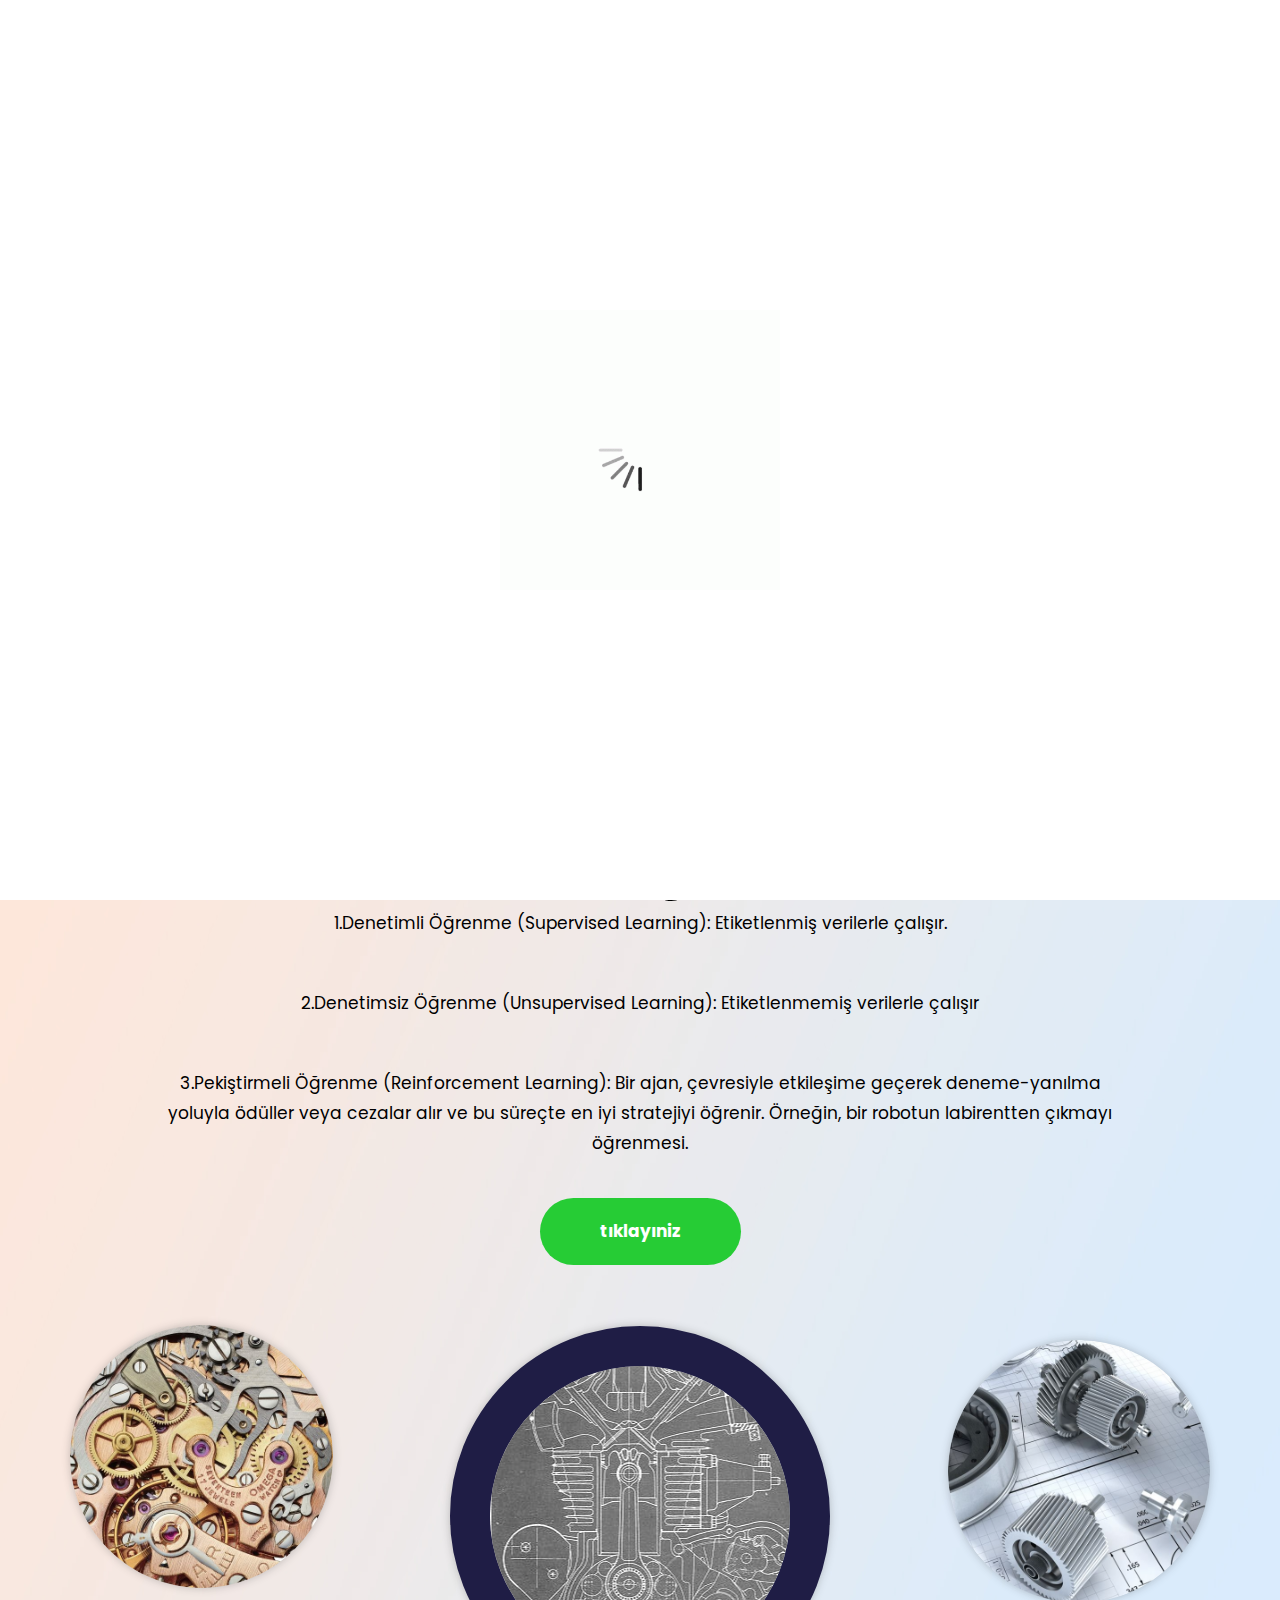
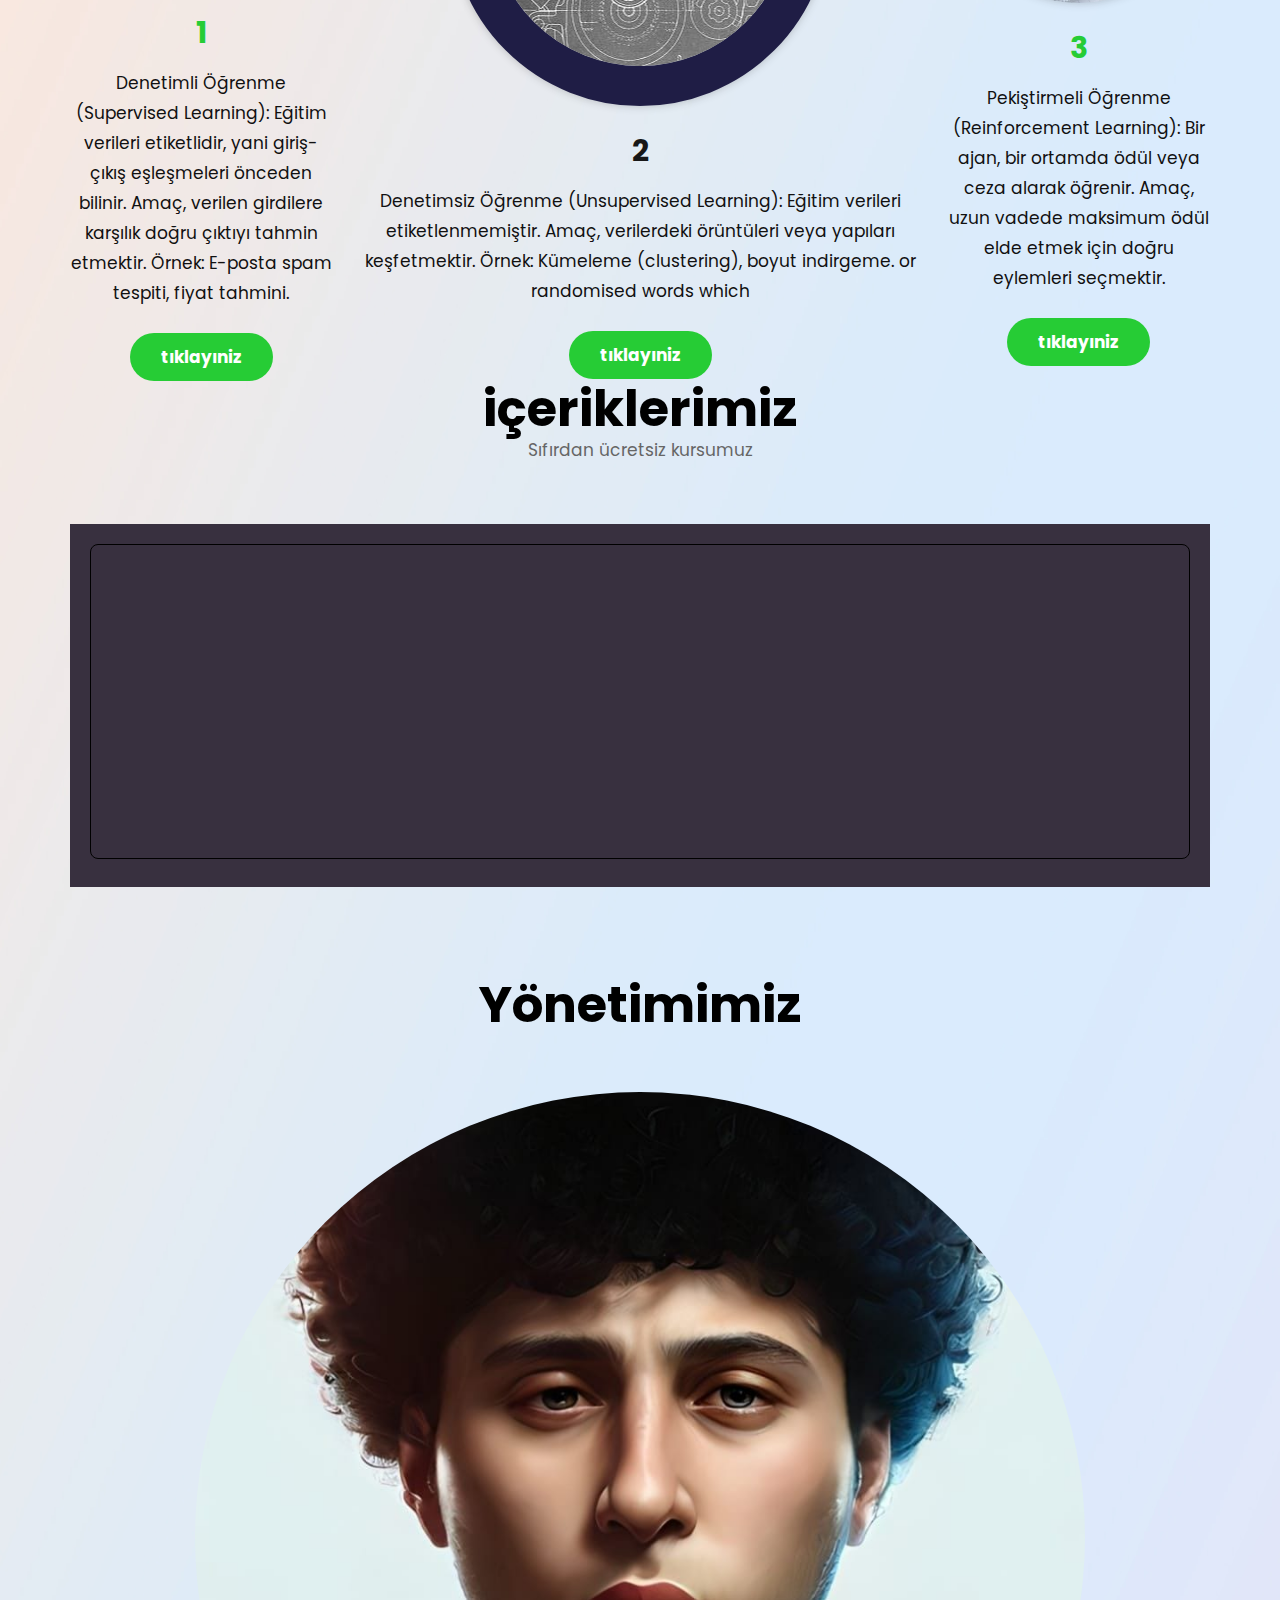
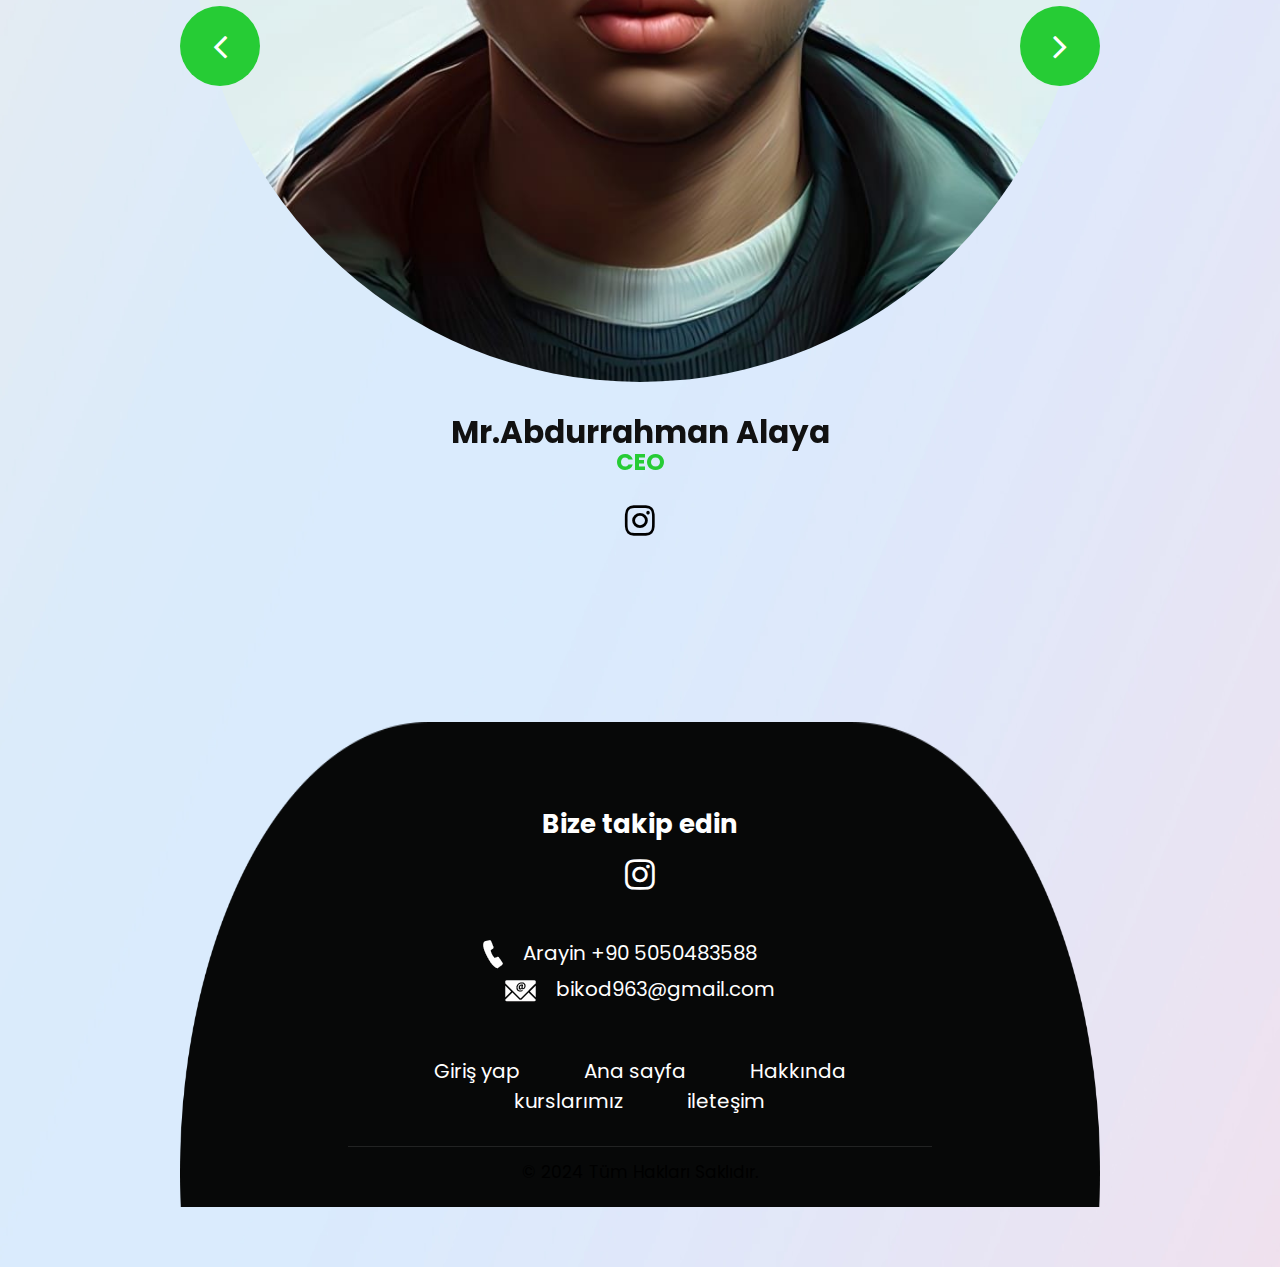
<file: index.html>
<!DOCTYPE html>
<html lang="en">
   <head>
      <meta charset="utf-8">
      <meta http-equiv="X-UA-Compatible" content="IE=edge">
      <meta name="viewport" content="width=device-width, initial-scale=1">
      <meta name="viewport" content="initial-scale=1, maximum-scale=1">
      <title>Abdurrahman Alaya</title>
      <meta name="keywords" content="">
      <meta name="description" content="">
      <meta name="author" content="">
      <link rel="stylesheet" href="css/bootstrap.min.css">
      <link rel="stylesheet" href="css/style.css">
      <link rel="stylesheet" href="css/responsive.css">
      <link rel="stylesheet" href="https://cdnjs.cloudflare.com/ajax/libs/font-awesome/4.7.0/css/font-awesome.min.css">
   </head>
   <div id="mySidepanel" class="sidepanel">
      <a href="javascript:void(0)" class="closebtn" onclick="closeNav()">×</a>
      <a href="giriş yap.html">Giriş yap</a> 
      <a class="active" href="index.html">Ana sayfa</a>
      <a href="about.html">Hakkında</a>
      <a href="kurslarımız.html">kurslarımız</a>
      <a href="bize ulşın.html">ileteşim</a>
   </div>   
   <body class="main-layout">
      <div class="loader_bg">
         <div class="loader"><img src="images/loading.gif" alt="" /></div>
      </div>
      <div id="mySidepanel" class="sidepanel">
         <a href="javascript:void(0)" class="closebtn" onclick="closeNav()">×</a>
         <a class="active" href="index.html">Ana sayfa</a>
         <a href="about.html">Hakkında</a>
         <a href="kurslarımız.html">kurslarımız</a>
         <a href="bize ulşın.html">ileteşim</a>
      </div>
      <header>
         <div class="head-top">
            <div class="container-fluid">
               <div class="row d_flex">
                  <div class="col-sm-3">
                     <div class="logo">
                        <a href="index.html"><img src="images/logo.png" /></a>
                     </div>
                  </div>
                  <div class="col-sm-9">
                     <ul class="email text_align_right">
                        <li> <button class="openbtn" onclick="openNav()"><img src="images/menu_btn.png"></button></li>
                     </ul>
                  </div>
               </div>
            </div>
         </div>
      </header>
      <div  class=" banner_main">
         <div class="container-fluid">
            <div class="row">
               <div class="col-md-12">
                  <div class="club">
                     <figure><img class="sm_n0" src="images/bbnner.png"> <img class="tes_n0" src="images/bbnner.png"> </figure>
                     <div class="poa_t">
                        <h1>Makine öğrenimi</h1>
                     </div>
                  </div>
               </div>
            </div>
         </div>
      </div>
      <div class="footbol">
         <div class="container-fluid">
            <div class="row">
               <div class="col-md-12">
                  <div id="myCarousel" class="carousel slide" data-ride="carousel">
                     <ol class="carousel-indicators">
                        <li data-target="#myCarousel" data-slide-to="0" class="active"></li>
                        <li data-target="#myCarousel" data-slide-to="1"></li>
                        <li data-target="#myCarousel" data-slide-to="2"></li>
                     </ol>
                     <div class="carousel-inner">
                        <div class="carousel-item active">
                           <div class="container-fluid">
                              <div class="carousel-caption relative">
                                 <div class="bluid">
                                    <div class="foot.jpeg">
                                       <figure><img src="images/foot1.png" alt="#"/></figure>
                                    </div>
                                 </div>
                              </div>
                           </div>
                        </div>
                        <div class="carousel-item">
                           <div class="container-fluid">
                              <div class="carousel-caption relative">
                                 <div class="bluid">
                                    <div class="foot_img">
                                       <figure><img src="images/foot2.png" alt="#"/></figure>
                                    </div>
                                 </div>
                              </div>
                           </div>
                        </div>
                        <div class="carousel-item">
                           <div class="container-fluid">
                              <div class="carousel-caption relative">
                                 <div class="bluid">
                                    <div class="foot_img">
                                       <figure><img src="images/foot.png" alt="#"/></figure>
                                    </div>
                                 </div>
                              </div>
                           </div>
                        </div>
                     </div>
                     <a class="carousel-control-prev" href="#myCarousel" role="button" data-slide="prev">
                     <i class="fa fa-angle-left" aria-hidden="true"></i>
                     <span class="sr-only">Previous</span>
                     </a>
                     <a class="carousel-control-next" href="#myCarousel" role="button" data-slide="next">
                     <i class="fa fa-angle-right" aria-hidden="true"></i>
                     <span class="sr-only">Next</span>
                     </a>
                  </div>
               </div>
            </div>
         </div>
      </div>
      <div class="sports">
         <div class="container">
            <div class="row">
               <div class="col-md-10 offset-md-1">
                  <div class="titlepage text_align_center">
                     <h2>Makine öğrenimi </h2>
                     <p>1.Denetimli Öğrenme (Supervised Learning): Etiketlenmiş verilerle çalışır.
                        <p>2.Denetimsiz Öğrenme (Unsupervised Learning): Etiketlenmemiş verilerle çalışır
                        <p>3.Pekiştirmeli Öğrenme (Reinforcement Learning): Bir ajan, çevresiyle etkileşime geçerek deneme-yanılma yoluyla ödüller veya cezalar alır ve bu süreçte en iyi stratejiyi öğrenir. Örneğin, bir robotun labirentten çıkmayı öğrenmesi.
                     </p>
                     <a class="tıklayıniz" href="about.html">tıklayıniz</a>
                  </div>
               </div>
            </div>
            <div class="row d_flex">
               <div class="col-md-3">
                  <div class="sports_main text_align_center">
                     <figure><img  src="images/sport1.png" alt="#"/></figure>
                     <div class="sports_text">
                        <h3>1</h3>
                        <p>Denetimli Öğrenme (Supervised Learning):

                           Eğitim verileri etiketlidir, yani giriş-çıkış eşleşmeleri önceden bilinir.
                           Amaç, verilen girdilere karşılık doğru çıktıyı tahmin etmektir.
                           Örnek: E-posta spam tespiti, fiyat tahmini.</p>
                        <a class="tıklayıniz" href="about.html">tıklayıniz</a>
                     </div>
                  </div>
               </div>
               <div class="col-md-6">
                  <div class="sports_main text_align_center">
                     <figure><img class="dorder" src="images/sport2.png" alt="#"/></figure>
                     <div class="sports_text">
                        <h3 class="dark3">2</h3>
                        <p>Denetimsiz Öğrenme (Unsupervised Learning):

                           Eğitim verileri etiketlenmemiştir.
                           Amaç, verilerdeki örüntüleri veya yapıları keşfetmektir.
                           Örnek: Kümeleme (clustering), boyut indirgeme. or <br> randomised words which</p>
                        <a class="tıklayıniz" href="about.html">tıklayıniz</a>
                     </div>
                  </div>
               </div>
               <div class="col-md-3">
                  <div class="sports_main text_align_center">
                     <figure><img src="images/sport3.png" alt="#"/></figure>
                     <div class="sports_text">
                        <h3>3</h3>
                        <p>Pekiştirmeli Öğrenme (Reinforcement Learning):

                           Bir ajan, bir ortamda ödül veya ceza alarak öğrenir.
                           Amaç, uzun vadede maksimum ödül elde etmek için doğru eylemleri seçmektir.</p>
                        <a class="tıklayıniz" href="about.html">tıklayıniz</a>
                     </div>
                  </div>
               </div>
            </div>
         </div>
      </div>
      <div class="Hakkında">
         <div class="container">
            <div class="row">
               <div class="col-md-12">
                  <div class="titlepage text_align_center">
                     <h2>içeriklerimiz</h2>
                     <p>Sıfırdan ücretsiz kursumuz</p>
                  </div>
               </div>
               <div class="col-md-12">
                  <div class="video_section">
                    <iframe 
                      src="https://www.youtube.com/embed/videoseries?list=PLlHW_nnK3v5hlnKAsAUToYFCHYGBsR_6a" 
                      title="YouTube playlist player" 
                      frameborder="0" 
                      style="width: 100%; height: 315px; border-radius: 8px; border: 1px solid #000000;" 
                      allow="accelerometer; autoplay; clipboard-write; encrypted-media; gyroscope; picture-in-picture" 
                      allowfullscreen>
                    </iframe>
                  </div>
                </div>
                
                  <style>
                    img:hover {
                      transform: scale(1.05);
                    }
                  </style>
                </div>
                   <style>
                   .video_section {
                     text-align: center;
                     padding: 20px;
                     background-color: #38303f;
                   }
                   
                   .video_responsive {
                     position: relative;
                     overflow: hidden;
                     width: 100%;
                     padding-top: 0%; 
                   }
                   
                   .video_responsive iframe {
                     position: absolute;
                     top: 0;
                     left: 0;
                     width: 100%;
                     height: 100%;
                   }
                   </style>         

      <div class="trannir">
         <div class="container">
            <div class="row">
               <div class="col-md-12">
                  <div class="titlepage text_align_center">
                     <h2>Yönetimimiz</h2>
                  </div>
               </div>
            </div>
            <div class="row d_flex">
               <div class="col-lg-10 offset-lg-1 col-md-12">
                  <div id="testimo" class="carousel slide our_trannir" data-ride="carousel">
                     <ol class="carousel-indicators">
                        <li data-target="#testimo" data-slide-to="0" class="active"></li>
                        <li data-target="#testimo" data-slide-to="1"></li>
                        <li data-target="#testimo" data-slide-to="2"></li>
                     </ol>
                     <div class="carousel-inner">
                        <div class="carousel-item active">
                           <div class="container">
                              <div class="carousel-caption posi_in">
                                 <div class="trannir_text">
                                    <i><img src="images/clint.jpg" alt="#"/></i>
                                    <h3>Mr.Abdurrahman Alaya</h3>
                                    <span>CEO </span>
                                    <ul class="social_icon text_align_center">
                                       <li> <a href="https://www.instagram.com/rahmet_moriarty/"><i class="fa fa-instagram" aria-hidden="true"></i></a></li>
                                    </ul>
                                 </div>
                              </div>
                           </div>
                        </div>
                        <div class="carousel-item">
                           <div class="container">
                              <div class="carousel-caption posi_in">
                                 <div class="trannir_text">
                                    <i><img src="images/clint1.jpg" alt="#"/></i>
                                    <h3>Mr.Abdurrahman Alaya</h3>
                                    <span>CEO</span>
                                    <ul class="social_icon text_align_center">
                                       <li> <a href="https://www.instagram.com/rahmet_moriarty/"><i class="fa fa-instagram" aria-hidden="true"></i></a></li>
                                    </ul>
                                 </div>
                              </div>
                           </div>
                        </div>
                        <div class="carousel-item">
                           <div class="container">
                              <div class="carousel-caption posi_in">
                                 <div class="trannir_text">
                                    <i><img src="images/clint2.jpg" alt="#"/></i>
                                    <h3>Mr.Abdurrahman Alaya</h3>
                                    <span>CEO </span>
                                    <ul class="social_icon text_align_center">
                                       <li> <a href="https://www.instagram.com/rahmet_moriarty/"><i class="fa fa-instagram" aria-hidden="true"></i></a></li>
                                    </ul>
                                 </div>
                              </div>
                           </div>
                        </div>
                     </div>
                     <a class="carousel-control-prev" href="#testimo" role="button" data-slide="prev">
                     <i class="fa fa-angle-left" aria-hidden="true"></i>
                     <span class="sr-only">Previous</span>
                     </a>
                     <a class="carousel-control-next" href="#testimo" role="button" data-slide="next">
                     <i class="fa fa-angle-right" aria-hidden="true"></i>
                     <span class="sr-only">Next</span>
                     </a>
                  </div>
               </div>
            </div>
         </div>
      </div>
     
      <div class="our_club">
         <div class="container">
            <div class="row">
               <div class="col-md-10 offset-md-1">
                  <div class="titlepage text_align_center">
      <footer>
         <div class="footer">
            <div class="container">
               <div class="row">
                  <div class="col-md-8 offset-md-2">
                     <h3>Bize takip edin</h3>
                     <ul class="social_icon text_align_center">
                        <li> <a href="https://www.instagram.com/rahmet_moriarty/"><i class="fa fa-instagram" aria-hidden="true"></i></a></li>
                     </ul>
                     <div class="conta text_align_center">
                        <ul>
                           <li> <a href="Javascript:void(0)"><img src="images/call.png" alt="#"/> Arayin +90 5050483588
                              </a>
                           </li>
                           <li> <a href="Javascript:void(0)"><img src="images/mall.png" alt="#"/> bikod963@gmail.com
                              </a>
                           </li>
                        </ul>
                     </div>
                  </div>
                  <div class="col-md-8 offset-md-2">
                     <div class="menu_bottom text_align_center">
                        <ul>
                           <li><a href="giriş yap.html">Giriş yap</a></li>
                           <li><a href="index.html">Ana sayfa</a></li>
                           <li><a href="about.html">Hakkında</a></li>
                           <li><a href="kurslarımız.html">kurslarımız</a></li>
                           <li><a href="bize ulşın.html">ileteşim</a></li>
                        </ul>
                     </div>
                  </div>
               </div>
            </div>
            <div class="copyright text_align_center">
               <div class="container">
                  <div class="row">
                     <div class="col-md-8 offset-md-2">
                        <p>© 2024 Tüm Hakları Saklıdır.</p>
                     </div>
                  </div>
               </div>
            </div>
         </div>
      </footer>
      
      <script src="js/jquery.min.js"></script>
      <script src="js/bootstrap.bundle.min.js"></script>
      <script src="js/jquery-3.0.0.min.js"></script>
      <script src="js/custom.js"></script>
   </body>
</html>
</file>
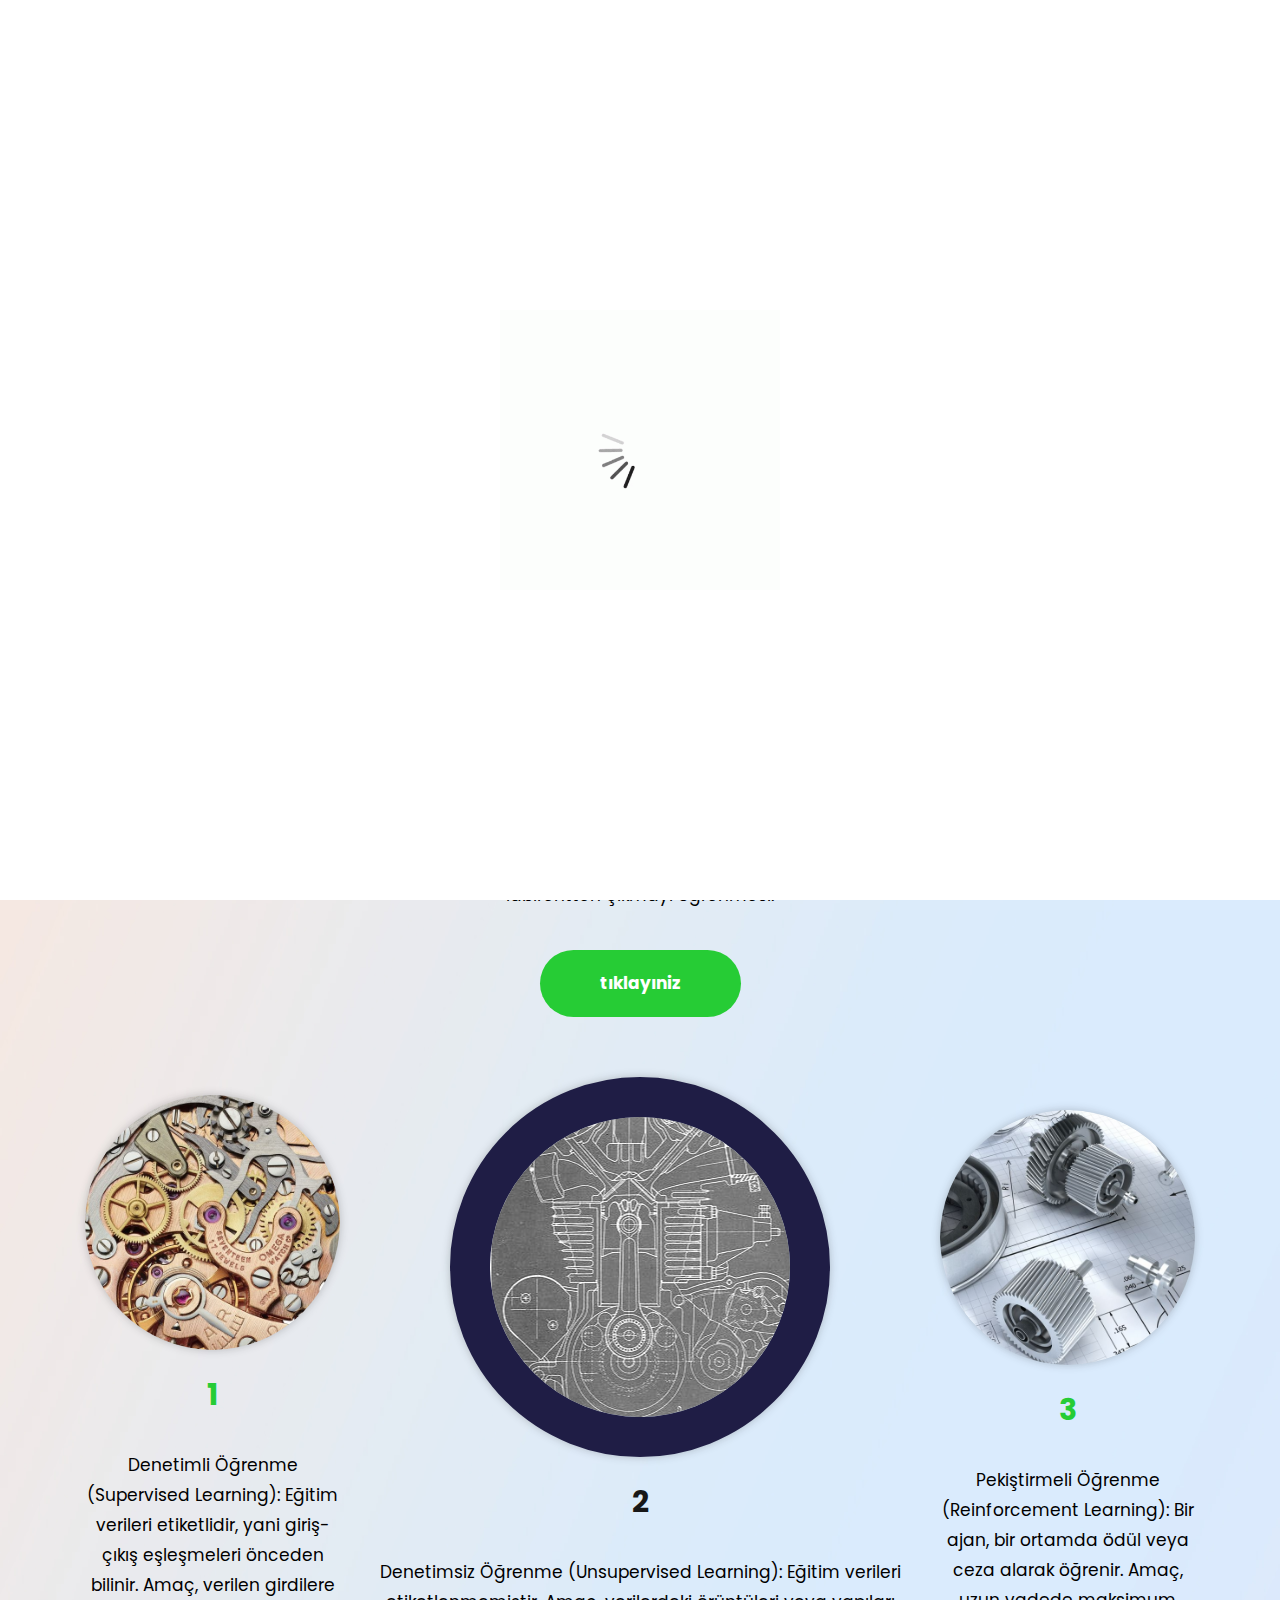
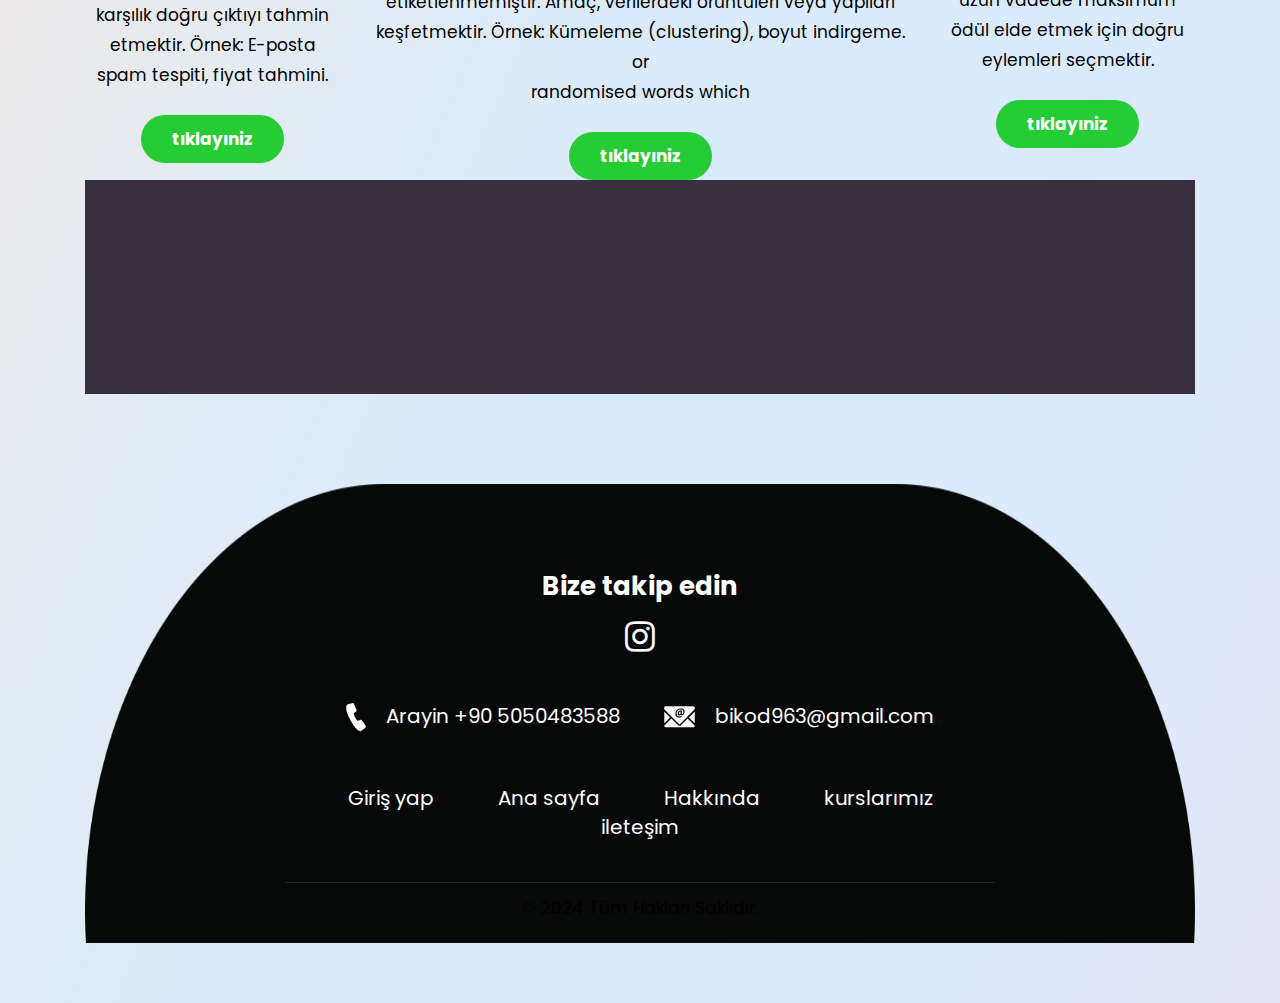
<file: about.html>
<!DOCTYPE html>
<html lang="en">
   <head>
      <meta charset="utf-8">
      <meta http-equiv="X-UA-Compatible" content="IE=edge">
      <meta name="viewport" content="width=device-width, initial-scale=1">
      <meta name="viewport" content="initial-scale=1, maximum-scale=1">
      <title>Abdurrahman Alaya</title>
      <meta name="keywords" content="">
      <meta name="description" content="">
      <meta name="author" content="">
      <link rel="stylesheet" href="css/bootstrap.min.css">
      <link rel="stylesheet" href="css/style.css">
      <link rel="stylesheet" href="css/responsive.css">
      <link rel="stylesheet" href="https://cdnjs.cloudflare.com/ajax/libs/font-awesome/4.7.0/css/font-awesome.min.css">
   </head>
   <body class="main-layout inner_page">
      <div class="loader_bg">
         <div class="loader"><img src="images/loading.gif" alt="" /></div>
      </div>
      <div id="mySidepanel" class="sidepanel">
         <a href="javascript:void(0)" class="closebtn" onclick="closeNav()">×</a>
         <a href="index.html">Ana sayfa</a>
         <a class="active" href="about.html">Hakkında</a>
         <a href="kurslarımız.html">kurslarımız</a>
         <a href="bize ulşın.html">ileteşim</a>
      </div>
      <header>
         <div class="head-top">
            <div class="container-fluid">
               <div class="row d_flex">
                  <div class="col-sm-3">
                     <div class="logo">
                        <a href="index.html"><img src="images/logo.png" /></a>
                     </div>
                  </div>
                  <div class="col-sm-9">
                     <ul class="email text_align_right">
                        <li> <button class="openbtn" onclick="openNav()"><img src="images/menu_btn.png"></button></li>
                     </ul>
                  </div>
               </div>
            </div>
         </div>
      </header>
      <div class="about">
         <div class="container">
            <div class="row">
               <div class="col-md-12">
                  <div class="titlepage text_align_center">
               <div class="sports">
                  <div class="container">
                     <div class="row">
                        <div class="col-md-10 offset-md-1">
                           <div class="titlepage text_align_center">
                              <h2>Hakkında</h2>
                              <h1>Makine öğrenimi Nedir</h1>
                              <p>1.Denetimli Öğrenme (Supervised Learning): Etiketlenmiş verilerle çalışır.
                                 <p>2.Denetimsiz Öğrenme (Unsupervised Learning): Etiketlenmemiş verilerle çalışır
                                 <p>3.Pekiştirmeli Öğrenme (Reinforcement Learning): Bir ajan, çevresiyle etkileşime geçerek deneme-yanılma yoluyla ödüller veya cezalar alır ve bu süreçte en iyi stratejiyi öğrenir. Örneğin, bir robotun labirentten çıkmayı öğrenmesi.
                              </p>
                              <a class="tıklayıniz" href="kurslarımız.html">tıklayıniz</a>
                           </div>
                        </div>
                     </div>
                     <div class="row d_flex">
                        <div class="col-md-3">
                           <div class="sports_main text_align_center">
                              <figure><img  src="images/sport1.png" alt="#"/></figure>
                              <div class="sports_text">
                                 <h3>1</h3>
                                 <p>Denetimli Öğrenme (Supervised Learning):
         
                                    Eğitim verileri etiketlidir, yani giriş-çıkış eşleşmeleri önceden bilinir.
                                    Amaç, verilen girdilere karşılık doğru çıktıyı tahmin etmektir.
                                    Örnek: E-posta spam tespiti, fiyat tahmini.</p>
                                 <a class="tıklayıniz" href="kurslarımız.html">tıklayıniz</a>
                              </div>
                           </div>
                        </div>
                        <div class="col-md-6">
                           <div class="sports_main text_align_center">
                              <figure><img class="dorder" src="images/sport2.png" alt="#"/></figure>
                              <div class="sports_text">
                                 <h3 class="dark3">2</h3>
                                 <p>Denetimsiz Öğrenme (Unsupervised Learning):
         
                                    Eğitim verileri etiketlenmemiştir.
                                    Amaç, verilerdeki örüntüleri veya yapıları keşfetmektir.
                                    Örnek: Kümeleme (clustering), boyut indirgeme. or <br> randomised words which</p>
                                 <a class="tıklayıniz" href="kurslarımız.html">tıklayıniz</a>
                              </div>
                           </div>
                        </div>
                        <div class="col-md-3">
                           <div class="sports_main text_align_center">
                              <figure><img src="images/sport3.png" alt="#"/></figure>
                              <div class="sports_text">
                                 <h3>3</h3>
                                 <p>Pekiştirmeli Öğrenme (Reinforcement Learning):
         
                                    Bir ajan, bir ortamda ödül veya ceza alarak öğrenir.
                                    Amaç, uzun vadede maksimum ödül elde etmek için doğru eylemleri seçmektir.</p>
                                 <a class="tıklayıniz" href="kurslarımız.html">tıklayıniz</a>
                              </div>
                           </div>
                        </div>
                     </div>
                  </div>
               </div>
               <div class="col-md-12">
                  <div class="video_section">
                     <figure>
                       <iframe 
                         class="video_responsive" 
                         src="https://www.youtube.com/embed/-BxJYXkKPDU?list=PLlHW_nnK3v5hlnKAsAUToYFCHYGBsR_6a" 
                         title="YouTube video player" 
                         frameborder="0" 
                         allow="accelerometer; autoplay; clipboard-write; encrypted-media; gyroscope; picture-in-picture" 
                         allowfullscreen>
                       </iframe>
                     </figure>
                   </div>
                   <style>
                  .video_section {
                    text-align: center;
                    padding: 20px;
                    background-color: #38303f;
                  }
                  
                  .video_responsive {
                    position: relative;
                    overflow: hidden;
                    width: 100%;
                    padding-top: 0%; 
                  }
                  
                  .video_responsive iframe {
                    position: absolute;
                    top: 0;
                    left: 0;
                    width: 100%;
                    height: 100%;
                  }
                  
                  p {
                    color: #ffffff;
                    font-size: 18px;
                    margin-top: 10px;
                  }
                </style>
                 
      <footer>
         <div class="footer">
            <div class="container">
               <div class="row">
                  <div class="col-md-8 offset-md-2">
                     <h3>Bize takip edin</h3>
                     <ul class="social_icon text_align_center">
                        <li> <a href="https://www.instagram.com/rahmet_moriarty/"><i class="fa fa-instagram" aria-hidden="true"></i></a></li>
                     </ul>
                     <div class="conta text_align_center">
                        <ul>
                           <li> <a href="Javascript:void(0)"><img src="images/call.png" alt="#"/> Arayin +90 5050483588
                              </a>
                           </li>
                           <li> <a href="Javascript:void(0)"><img src="images/mall.png" alt="#"/> bikod963@gmail.com
                              </a>
                           </li>
                        </ul>
                     </div>
                  </div>
                  <div class="col-md-8 offset-md-2">
                     <div class="menu_bottom text_align_center">
                        <ul>
                           <li><a href="giriş yap.html">Giriş yap</a></li>
                           <li><a href="index.html">Ana sayfa</a></li>
                           <li><a href="about.html">Hakkında</a></li>
                           <li><a href="kurslarımız.html">kurslarımız</a></li>
                           <li><a href="bize ulşın.html">ileteşim</a></li>

                        </ul>
                     </div>
                  </div>
               </div>
            </div>
            <div class="copyright text_align_center">
               <div class="container">
                  <div class="row">
                     <div class="col-md-8 offset-md-2">
                        <p>© 2024 Tüm Hakları Saklıdır.</p>
                     </div>
                  </div>
               </div>
            </div>
         </div>
      </footer>
      <script src="js/jquery.min.js"></script>
      <script src="js/bootstrap.bundle.min.js"></script>
      <script src="js/jquery-3.0.0.min.js"></script>
      <script src="js/custom.js"></script>
   </body>
</html>
</file>
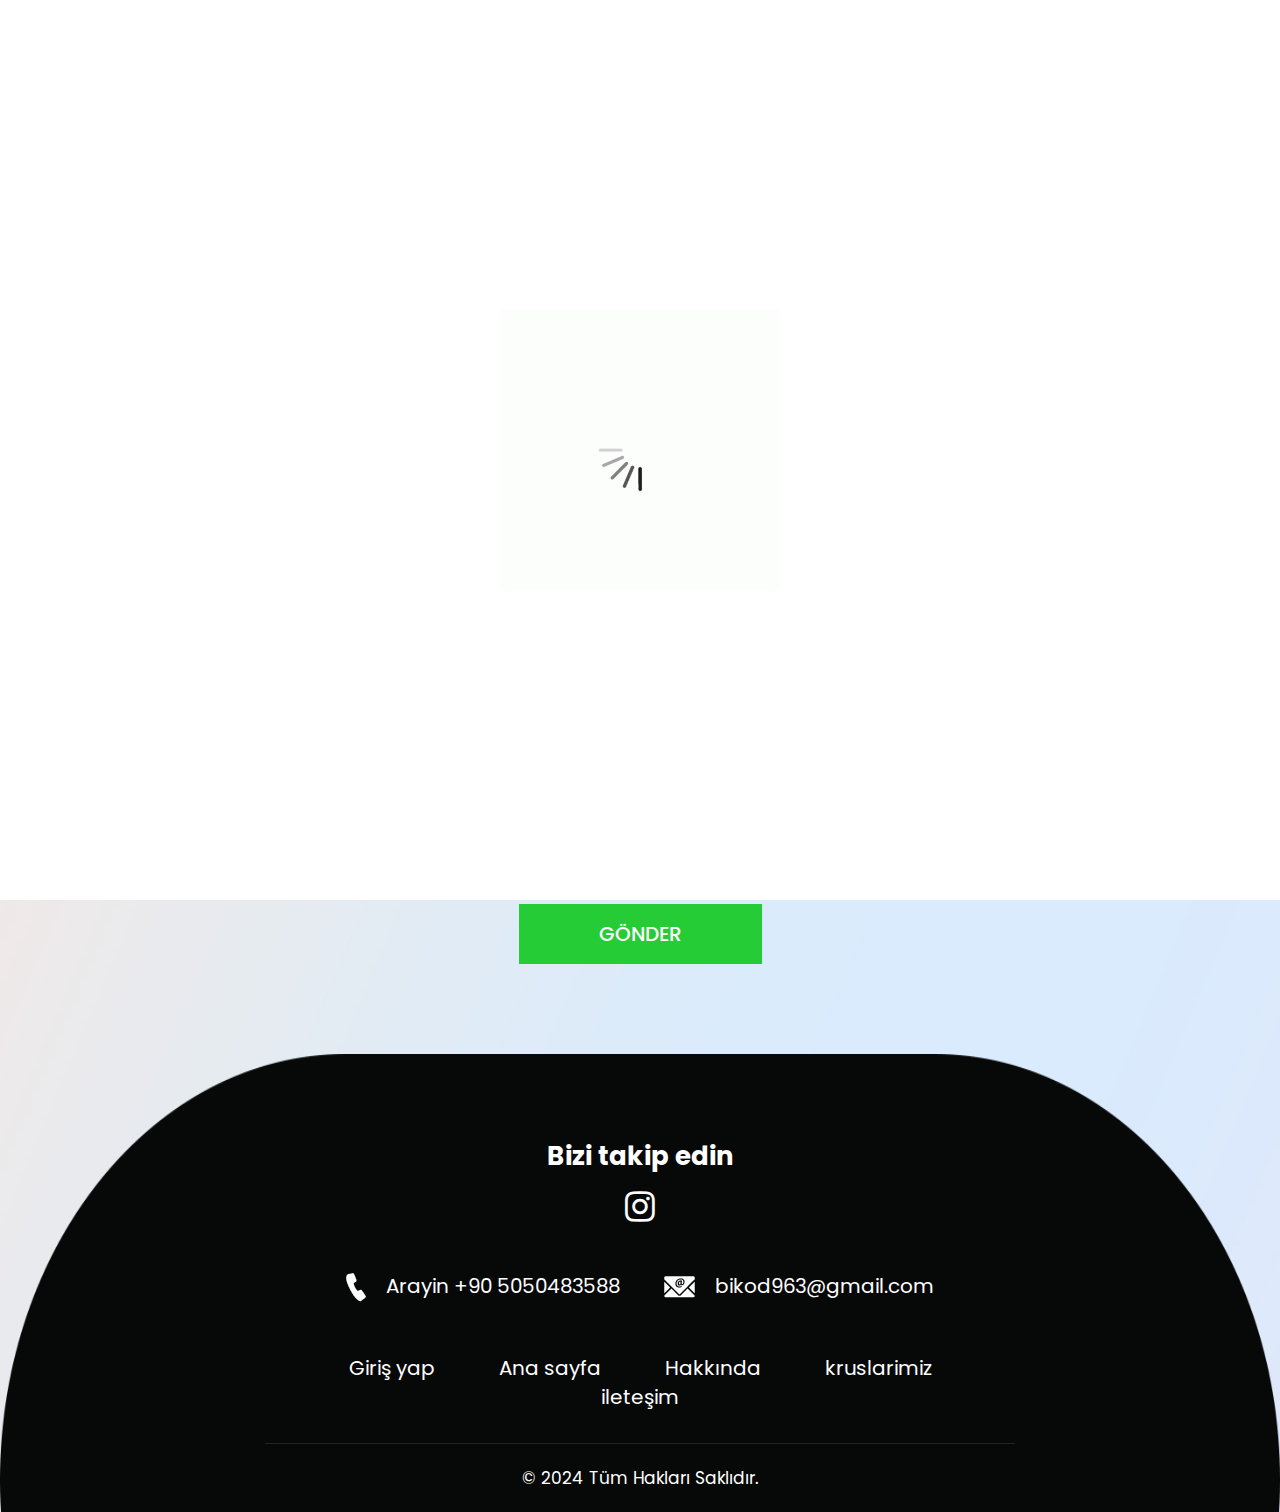
<file: bize ulşın.html>
<!DOCTYPE html>
<html lang="en">
   <head>
      <meta charset="utf-8">
      <meta http-equiv="X-UA-Compatible" content="IE=edge">
      <meta name="viewport" content="width=device-width, initial-scale=1">
      <meta name="viewport" content="initial-scale=1, maximum-scale=1">
      <title>Abdurrahman Alaya</title>
      <meta name="keywords" content="">
      <meta name="description" content="">
      <meta name="author" content="">
      <link rel="stylesheet" href="css/bootstrap.min.css">
      <link rel="stylesheet" href="css/style.css">
      <link rel="stylesheet" href="css/responsive.css">
      <link rel="stylesheet" href="https://cdnjs.cloudflare.com/ajax/libs/font-awesome/4.7.0/css/font-awesome.min.css">
     
   </head>
   <body class="main-layout inner_page">
      <div class="loader_bg">
         <div class="loader"><img src="images/loading.gif" alt="" /></div>
      </div>
      <div id="mySidepanel" class="sidepanel">
         <a href="javascript:void(0)" class="closebtn" onclick="closeNav()">×</a>
         <a href="index.html">Ana sayfa</a>
         <a href="about.html">Hakkında</a>
         <a href="kurslarımız.html">kruslarimiz</a>
         <a class="active" href="bize ulşın.html">ileteşim</a>
      </div>
      <header>
         <div class="head-top">
            <div class="container-fluid">
               <div class="row d_flex">
                  <div class="col-sm-3">
                     <div class="logo">
                        <a href="index.html"><img src="images/logo.png" /></a>
                     </div>
                  </div>
                  <div class="col-sm-9">
                     <ul class="email text_align_right">
                        <li> <button class="openbtn" onclick="openNav()"><img src="images/menu_btn.png"></button></li>
                     </ul>
                  </div>
               </div>
            </div>
         </div>
      </header>
      <div  class="contact">
         <div class="container">
            <div class="row">
               <div class="col-md-12">
               </div>
            </div>
            <div class="row">
               <div class="col-md-12">
                  <div class="titlepage text_align_center">
                     <h2>ileteşim</h2>
                  </div>
               </div>
               <div class=" col-md-10 offset-md-1">
                  <form id="request" class="main_form">
                     <div class="row">
                        <div class="col-md-12 ">
                           <input class="contactus" placeholder="Adınız" type="type" name="Adınız"> 
                        </div>
                        <div class="col-md-6">
                           <input class="contactus" placeholder="Numaranız" type="type" name="Numaranız">                          
                        </div>
                        <div class="col-md-6">
                           <input class="contactus" placeholder="E-posta" type="type" name="E-posta"> 
                        </div>
                        <div class="col-md-12">
                           <textarea class="textarea" placeholder="Mesaj" type="type" Message="Name">Mesaj</textarea>
                        </div>
                        <div class="col-md-12">
                           <button class="send_btn">Gönder</button>
                        </div>
                     </div>
                  </form>
               </div>
            </div>
         </div>
      </div>
      <footer>
         <div class="footer">
            <div class="container">
               <div class="row">
                  <div class="col-md-8 offset-md-2">
                     <h3>Bizi takip edin</h3>
                     <ul class="social_icon text_align_center">
                        <li> <a href="https://www.instagram.com/rahmet_moriarty/"><i class="fa fa-instagram" aria-hidden="true"></i></a></li>
                     </ul>
                     <div class="conta text_align_center">
                        <ul>
                           <li> <a href="Javascript:void(0)"><img src="images/call.png" alt="#"/> Arayin +90 5050483588
                              </a>
                           </li>
                           <li> <a href="Javascript:void(0)"><img src="images/mall.png" alt="#"/> bikod963@gmail.com
                              </a>
                           </li>
                        </ul>
                     </div>
                  </div>
                  <div class="col-md-8 offset-md-2">
                     <div class="menu_bottom text_align_center">
                        <ul>
                           <li><a href="giriş yap.html">Giriş yap</a></li>
                           <li><a href="index.html">Ana sayfa</a></li>
                           <li><a href="about.html">Hakkında</a></li>
                           <li><a href="kurslarımız.html">kruslarimiz</a></li>
                           <li><a href="bize ulşın.html">ileteşim</a></li>

                        </ul>
                     </div>
                  </div>
               </div>
            </div>
            <div class="copyright text_align_center">
               <div class="container">
                  <div class="row">
                     <div class="col-md-8 offset-md-2">
                        <p>© 2024 Tüm Hakları Saklıdır.</p>
                     </div>
                  </div>
               </div>
            </div>
         </div>
      </footer>
      <script src="js/jquery.min.js"></script>
      <script src="js/bootstrap.bundle.min.js"></script>
      <script src="js/jquery-3.0.0.min.js"></script>
      <script src="js/custom.js"></script>
   </body>
</html>
</file>
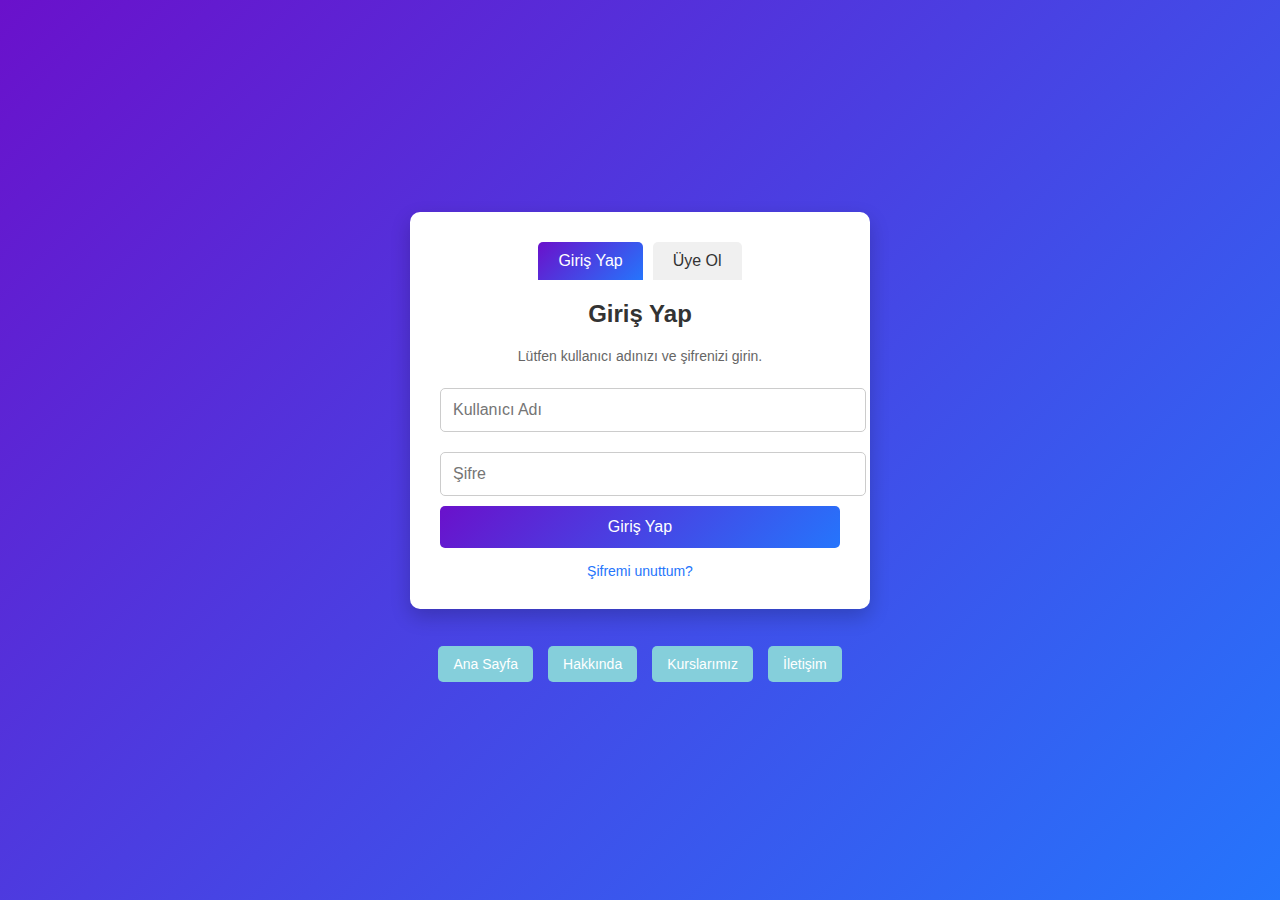
<file: giriş yap.html>
<!DOCTYPE html>
<html lang="en">
<head>
    <meta charset="UTF-8">
    <meta name="viewport" content="width=device-width, initial-scale=1.0">
    <title>Abdurrahman Alaya</title>
    <style>
        body {
            font-family: Arial, sans-serif;
            background: linear-gradient(135deg, #6a11cb, #2575fc);
            display: flex;
            flex-direction: column;
            justify-content: center;
            align-items: center;
            height: 100vh;
            margin: 0;
            color: #333;
        }
        .container {
            background: #fff;
            padding: 30px;
            border-radius: 10px;
            box-shadow: 0 8px 20px rgba(0, 0, 0, 0.2);
            width: 400px;
            text-align: center;
        }
        .container h1 {
            font-size: 24px;
            margin-bottom: 20px;
            color: #333;
        }
        .container p {
            font-size: 14px;
            color: #666;
        }
        .container input {
            width: 100%;
            padding: 12px;
            margin: 10px 0;
            border: 1px solid #ccc;
            border-radius: 5px;
            font-size: 16px;
        }
        .container button {
            background: linear-gradient(135deg, #6a11cb, #2575fc);
            color: white;
            border: none;
            padding: 12px;
            border-radius: 5px;
            cursor: pointer;
            font-size: 16px;
            width: 100%;
            transition: background 0.3s ease;
        }
        .container button:hover {
            background: linear-gradient(135deg, #2575fc, #6a11cb);
        }
        .container a {
            display: block;
            margin-top: 15px;
            color: #2575fc;
            text-decoration: none;
            font-size: 14px;
        }
        .container a:hover {
            text-decoration: underline;
        }
        .footer-links {
            margin-top: 30px;
            text-align: center;
        }
        .footer-links ul {
            list-style: none;
            padding: 0;
            display: flex;
            justify-content: center;
            gap: 15px;
        }
        .footer-links ul li {
            margin: 0;
        }
        .footer-links ul li a {
            background: linear-gradient(135deg, #85cfdb, #85cfdb);
            color: #fff;
            padding: 10px 15px;
            border-radius: 5px;
            text-decoration: none;
            font-size: 14px;
            transition: background 0.3s ease;
        }
        .footer-links ul li a:hover {
            background: linear-gradient(135deg, #85cfdb, #85cfdb);
            text-decoration: none;
        }
        .tabs {
            display: flex;
            justify-content: center;
            margin-bottom: 20px;
        }
        .tab {
            padding: 10px 20px;
            cursor: pointer;
            font-size: 16px;
            border-radius: 5px 5px 0 0;
            background: #f0f0f0;
            margin: 0 5px;
        }
        .tab.active {
            background: linear-gradient(135deg, #6a11cb, #2575fc);
            color: white;
        }
        .form {
            display: none;
        }
        .form.active {
            display: block;
        }
        .success-message {
            margin-top: 15px;
            color: green;
            font-size: 16px;
            display: none;
        }
    </style>
    <script>
        function switchTab(tabName) {
            document.querySelectorAll('.form').forEach(form => form.classList.remove('active'));
            document.querySelectorAll('.tab').forEach(tab => tab.classList.remove('active'));

            document.getElementById(tabName).classList.add('active');
            document.querySelector(`[data-tab="${tabName}"]`).classList.add('active');
        }

        function handleLogin(event) {
            event.preventDefault();
            const successMessage = document.getElementById('success-login');
            successMessage.style.display = 'block';
        }

        function handleRegister(event) {
            event.preventDefault();
            const successMessage = document.getElementById('success-register');
            successMessage.style.display = 'block';
        }
    </script>
</head>
<body>
    <div class="container">
        <div class="tabs">
            <div class="tab active" data-tab="login" onclick="switchTab('login')">Giriş Yap</div>
            <div class="tab" data-tab="register" onclick="switchTab('register')">Üye Ol</div>
        </div>
        
        <div id="login" class="form active">
            <h1>Giriş Yap</h1>
            <p>Lütfen kullanıcı adınızı ve şifrenizi girin.</p>
            <form action="/login" method="POST" onsubmit="handleLogin(event)">
                <input type="text" name="username" placeholder="Kullanıcı Adı" required>
                <input type="password" name="password" placeholder="Şifre" required>
                <button type="submit">Giriş Yap</button>
            </form>
            <p id="success-login" class="success-message">Giriş yapıldı!</p>
            <a href="#">Şifremi unuttum?</a>
        </div>

        <div id="register" class="form">
            <h1>Üye Ol</h1>
            <p>Lütfen aşağıdaki bilgileri doldurun.</p>
            <form action="/register" method="POST" onsubmit="handleRegister(event)">
                <input type="text" name="username" placeholder="Kullanıcı Adı" required>
                <input type="email" name="email" placeholder="Email" required>
                <input type="password" name="password" placeholder="Şifre" required>
                <input type="password" name="confirm_password" placeholder="Şifre Tekrar" required>
                <button type="submit">Üye Ol</button>
            </form>
            <p id="success-register" class="success-message">Kayıt işlemi başarılı!</p>
        </div>
    </div>
    
    <div class="footer-links">
        <ul>
            <li><a href="index.html">Ana Sayfa</a></li>
            <li><a href="about.html">Hakkında</a></li>
            <li><a href="kurslarımız.html">Kurslarımız</a></li>
            <li><a href="bize ulşın.html">İletişim</a></li>
        </ul>
    </div>
</body>
</html>
</file>
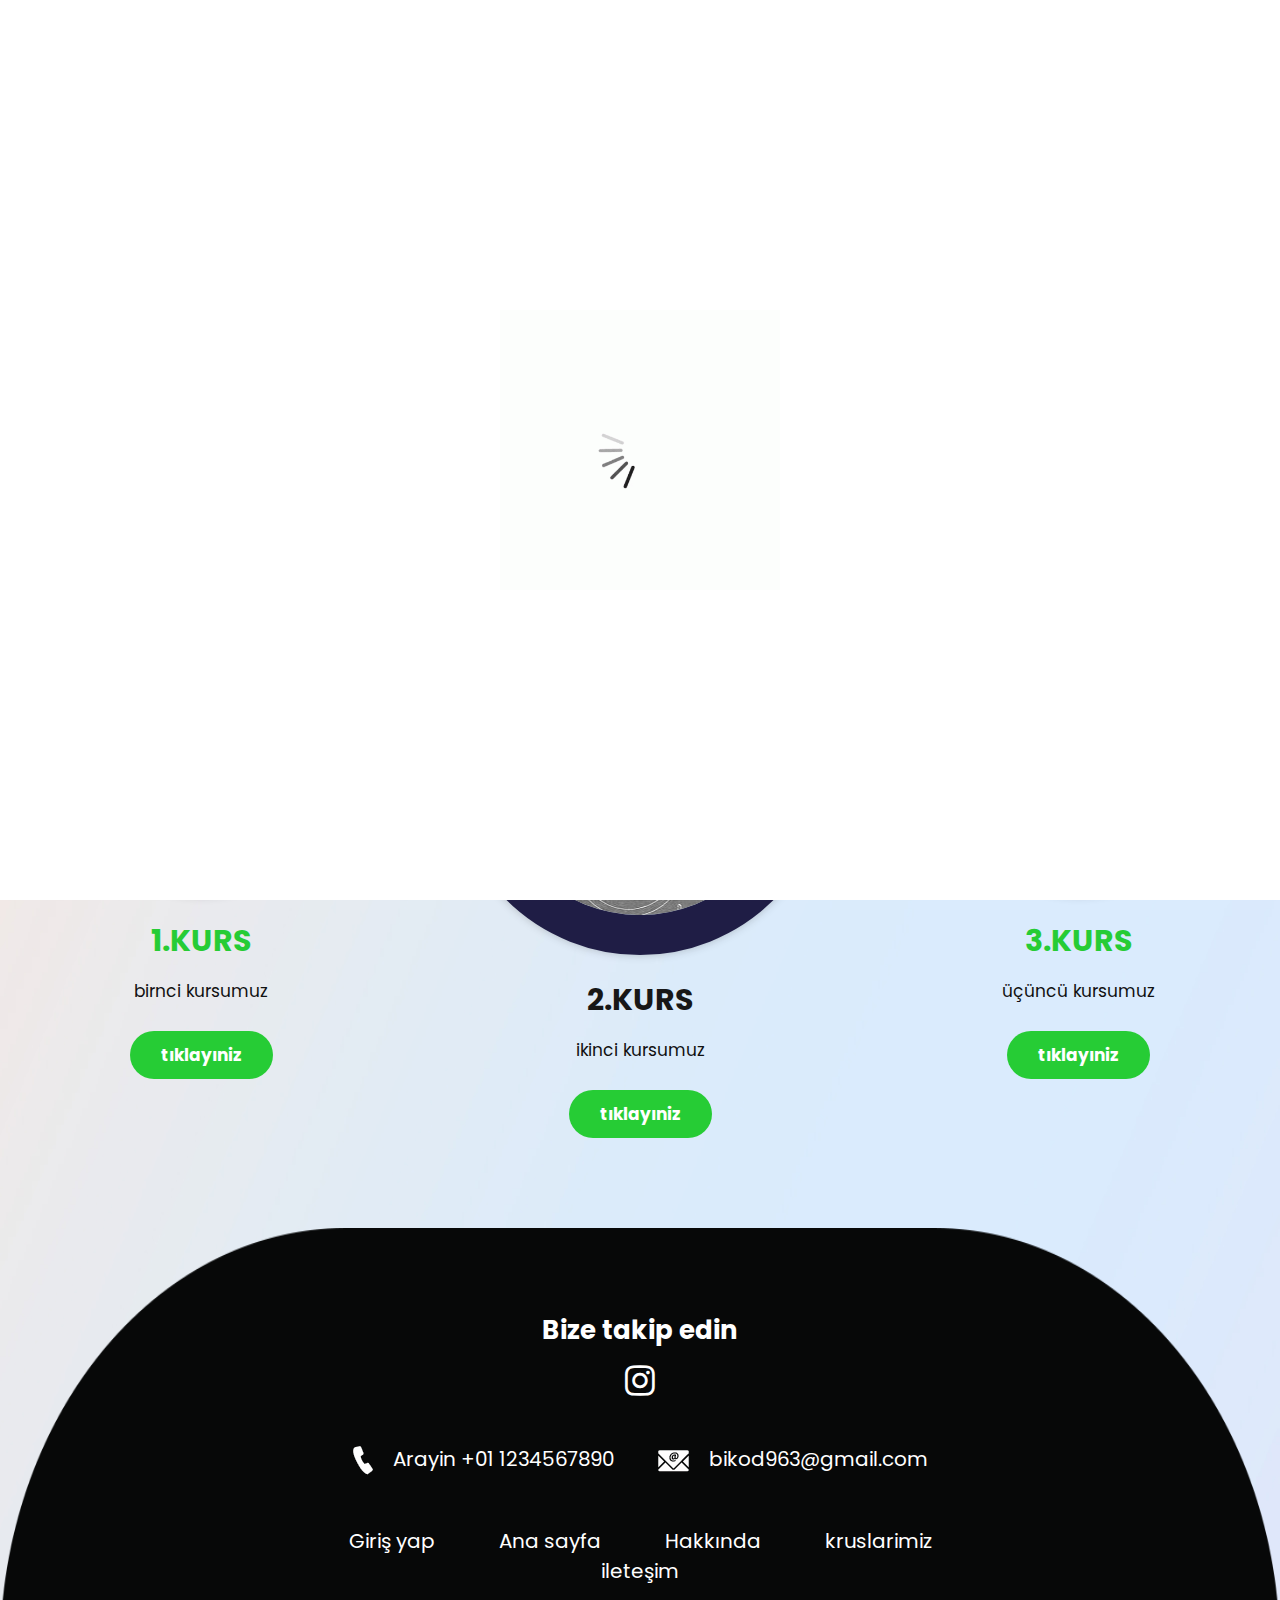
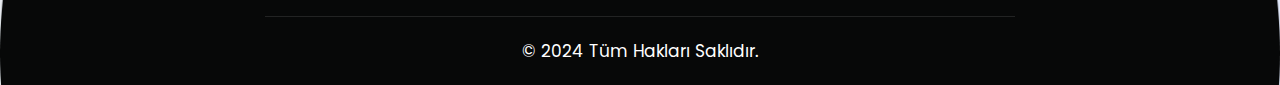
<file: kurslarımız.html>
<!DOCTYPE html>
<html lang="en">
   <head>
      <meta charset="utf-8">
      <meta http-equiv="X-UA-Compatible" content="IE=edge">
      <meta name="viewport" content="width=device-width, initial-scale=1">
      <meta name="viewport" content="initial-scale=1, maximum-scale=1">
      <title>Abdurrahman Alaya</title>
      <meta name="keywords" content="">
      <meta name="description" content="">
      <meta name="author" content="">
      <link rel="stylesheet" href="css/bootstrap.min.css">
      <link rel="stylesheet" href="css/style.css">
      <link rel="stylesheet" href="css/responsive.css">
      <link rel="stylesheet" href="https://cdnjs.cloudflare.com/ajax/libs/font-awesome/4.7.0/css/font-awesome.min.css">
    
   </head>
   <body class="main-layout inner_page">
      <div class="loader_bg">
         <div class="loader"><img src="images/loading.gif" alt="" /></div>
      </div>
      <div id="mySidepanel" class="sidepanel">
         <a href="javascript:void(0)" class="closebtn" onclick="closeNav()">×</a>
         <a href="index.html">Ana sayfa</a>
         <a href="about.html">Hakkında</a>
         <a class="active" href="kurslarımız.html">kurslarımız</a>
         <a href="bize ulşın.html">ileteşim</a>
      </div>
      <header>
         <div class="head-top">
            <div class="container-fluid">
               <div class="row d_flex">
                  <div class="col-sm-3">
                     <div class="logo">
                        <a href="index.html"><img src="images/logo.png" /></a>
                     </div>
                  </div>
                  <div class="col-sm-9">
                     <ul class="email text_align_right">
                        <li> <button class="openbtn" onclick="openNav()"><img src="images/menu_btn.png"></button></li>
                     </ul>
                  </div>
               </div>
            </div>
         </div>
      </header>
      <div class="sports">
         <div class="container">
            <div class="row">
               <div class="col-md-10 offset-md-1">
                  <div class="titlepage text_align_center">
                     <h2>kurslarımız</h2>
                  </div>
               </div>
            </div>
            <div class="row d_flex">
               <div class="col-md-3">
                  <div class="sports_main text_align_center">
                     <figure><img  src="images/sport1.png" alt="#"/></figure>
                     <div class="sports_text">
                        <h3>1.kurs</h3>
                        <p>birnci kursumuz</p>
                        <a class="tıklayıniz" href="https://youtu.be/U3RP792WV88?si=nYze016EKl8KXYi3">tıklayıniz</a>
                     </div>
                  </div>
               </div>
               <div class="col-md-6">
                  <div class="sports_main text_align_center">
                     <figure><img class="dorder" src="images/sport2.png" alt="#"/></figure>
                     <div class="sports_text">
                        <h3 class="dark3">2.kurs</h3>
                        <p>ikinci kursumuz</p>
                        <a class="tıklayıniz" href="https://www.youtube.com/watch?v=7p-an2KTO5o&list=PLfMRLSpipmfuumcvO3fObVAUpSqYAcZmF">tıklayıniz</a>
                     </div>
                  </div>
               </div>
               <div class="col-md-3">
                  <div class="sports_main text_align_center">
                     <figure><img src="images/sport3.png" alt="#"/></figure>
                     <div class="sports_text">
                        <h3>3.kurs</h3>
                        <p>üçüncü kursumuz</p>
                        <a class="tıklayıniz" href="https://www.youtube.com/watch?v=psiFNtuIGZg&list=PLyaHWDDfgBPMs1r4R07ra_AqSf8R1nEsa">tıklayıniz</a>
                     </div>
                  </div>
               </div>
            </div>
         </div>
      </div>
      <footer>
         <div class="footer">
            <div class="container">
               <div class="row">
                  <div class="col-md-8 offset-md-2">
                     <h3>Bize takip edin</h3>
                     <ul class="social_icon text_align_center">
                        <li> <a href="https://www.instagram.com/rahmet_moriarty/"><i class="fa fa-instagram" aria-hidden="true"></i></a></li>
                     </ul>
                     <div class="conta text_align_center">
                        <ul>
                           <li> <a href="Javascript:void(0)"><img src="images/call.png" alt="#"/> Arayin +01 1234567890
                              </a>
                           </li>
                           <li> <a href="Javascript:void(0)"><img src="images/mall.png" alt="#"/> bikod963@gmail.com
                              </a>
                           </li>
                        </ul>
                     </div>
                  </div>
                  <div class="col-md-8 offset-md-2">
                     <div class="menu_bottom text_align_center">
                        <ul>
                           <li><a href="giriş yap.html">Giriş yap</a></li>
                           <li><a href="index.html">Ana sayfa</a></li>
                           <li><a href="about.html">Hakkında</a></li>
                           <li><a href="kurslarımız.html">kruslarimiz</a></li>
                           <li><a href="bize ulşın.html">ileteşim</a></li>

                        </ul>
                     </div>
                  </div>
               </div>
            </div>
            <div class="copyright text_align_center">
               <div class="container">
                  <div class="row">
                     <div class="col-md-8 offset-md-2">
                        <p>© 2024 Tüm Hakları Saklıdır.</p>
                     </div>
                  </div>
               </div>
            </div>
         </div>
      </footer>
      <script src="js/jquery.min.js"></script>
      <script src="js/bootstrap.bundle.min.js"></script>
      <script src="js/jquery-3.0.0.min.js"></script>
      <script src="js/custom.js"></script>
   </body>
</html>
</file>
<file: css/style.css>
@import url('https://fonts.googleapis.com/css?family=Rajdhani:300,400,500,600,700');
@import url('https://fonts.googleapis.com/css?family=Poppins:100,100i,200,200i,300,300i,400,400i,500,500i,600,600i,700,700i,800,800i,900,900i');
@import url('https://fonts.googleapis.com/css?family=Raleway:100,100i,200,200i,300,300i,400,400i,500,500i,600,600i,700,700i,800,800i,900,900i');
@import url('https://fonts.googleapis.com/css?family=Open+Sans:400,600,600i,700,700i,800,800i&display=swap');

/*--------------------------------------------------------------------- import Files ---------------------------------------------------------------------*/

@import url(font-awesome.min.css);
@import url(owl.carousel.min.css);

/*--------------------------------------------------------------------- 
basic 
---------------------------------------------------------------------*/

body {
     color: #666666;
     font-size: 14px;
     font-family: 'Poppins', sans-serif;
     line-height: 1.80857;
     font-weight: normal;
     background: url(../images/bg-body.jpg);
     background-position: center;
     background-repeat: no-repeat;
}

a {
     color: #1f1f1f;
     text-decoration: none !important;
     outline: none !important;
     -webkit-transition: all .3s ease-in-out;
     -moz-transition: all .3s ease-in-out;
     -ms-transition: all .3s ease-in-out;
     -o-transition: all .3s ease-in-out;
     transition: all .3s ease-in-out;
}

h1,
h2,
h3,
h4,
h5,
h6 {
     letter-spacing: 0;
     font-weight: normal;
     position: relative;
     padding: 0;
     font-weight: normal;
     line-height: normal;
     color: #111111;
     margin: 0
}

h1 {
     font-size: 24px
}

h2 {
     font-size: 22px
}

h3 {
     font-size: 18px
}

h4 {
     font-size: 16px
}

h5 {
     font-size: 14px
}

h6 {
     font-size: 13px
}

*,
*::after,
*::before {
     -webkit-box-sizing: border-box;
     -moz-box-sizing: border-box;
     box-sizing: border-box;
}

h1 a,
h2 a,
h3 a,
h4 a,
h5 a,
h6 a {
     color: #212121;
     text-decoration: none!important;
     opacity: 1
}

button:focus {
     outline: none;
}

ul,
li,
ol {
     margin: 0px;
     padding: 0px;
     list-style: none;
}

p {
     margin: 0px;
     padding: 0;
     font-weight: 400;
     font-size: 17px;
     line-height: 28px;
}

a {
     color: #222222;
     text-decoration: none;
     outline: none !important;
}

a,
.btn {
     text-decoration: none !important;
     outline: none !important;
     -webkit-transition: all .3s ease-in-out;
     -moz-transition: all .3s ease-in-out;
     -ms-transition: all .3s ease-in-out;
     -o-transition: all .3s ease-in-out;
     transition: all .3s ease-in-out;
}

img {
     max-width: 100%;
     height: auto;
}

 :focus {
     outline: 0;
}

.btn-custom {
     margin-top: 20px;
     background-color: transparent !important;
     border: 2px solid #ddd;
     padding: 12px 40px;
     font-size: 16px;
}

.lead {
     font-size: 18px;
     line-height: 30px;
     color: #767676;
     margin: 0;
     padding: 0;
}

.form-control:focus {
     border-color: #ffffff !important;
     box-shadow: 0 0 0 .2rem rgba(255, 255, 255, .25);
}

.navbar-form input {
     border: none !important;
}

.badge {
     font-weight: 500;
}

blockquote {
     margin: 20px 0 20px;
     padding: 30px;
}

button {
     border: 0;
     margin: 0;
     padding: 0;
     cursor: pointer;
}

.full {
     width: 100%;
     float: left;
     margin: 0;
     padding: 0;
}

.text_align_center {
     text-align: center;
}

.text_align_left {
     text-align: left;
}

.text_align_right {
     text-align: right;
}

.d_flex {
     display: flex;
     align-items: center;
     flex-wrap: wrap;
}

.container {
     max-width: 1170px;
}


/*---------------------------- 
loader  
----------------------------*/

.loader_bg {
     position: fixed;
     z-index: 9999999;
     background: #fff;
     width: 100%;
     height: 100%;
}

.loader {
     height: 100%;
     width: 100%;
     position: absolute;
     left: 0;
     top: 0;
     display: flex;
     justify-content: center;
     align-items: center;
}

.loader img {
     width: 280px;
}


/*--------------------------------------------------------------------- 
header 
---------------------------------------------------------------------*/

header {
     background: transparent;
     width: 100%;
     padding: 40px 0px;
     position: absolute;
     z-index: 9;
}


/*--------------------------------------------------------------------- 
menu section
---------------------------------------------------------------------*/

ul.email {
     float: right;
     padding-top: 1px;
}

ul.email li {
     display: inline-block;
     padding-right: 20px;
}

ul.email li:last-child {
     padding-right: 0;
}

ul.email li a {
     color: #343650;
     font-size: 20px;
}

.sidepanel {
     width: 0;
     position: fixed;
     z-index: 9999999;
     height: 100%;
     top: 0;
     left: 0;
     background-color: #1f1d47;
     overflow-x: hidden;
     transition: 0.5s;
     padding-top: 60px;
}

.sidepanel a {
     padding: 8px 8px 8px 32px;
     text-decoration: none;
     font-size: 20px;
     color: #fff;
     display: block;
     transition: 0.3s;
}

.sidepanel a:hover {
     color: #26cc35;
}

.sidepanel a.active {
     color: #26cc35;
}

.sidepanel .closebtn {
     position: absolute;
     top: 0;
     right: 25px;
     font-size: 36px;
}

.openbtn {
     cursor: pointer;
     background-color: transparent;
     color: white;
     border: none;
}


/** banner_main **/

.banner_main {
     margin: 0 170px;
}

.tes_n0 {
     display: none;
}

.poa_t {
     position: absolute;
     top: 97px;
     left: 0;
     right: 0;
}

.club {
     text-align: center;
}

.club figure {
     margin: 0;
}

.club figure img {
     height: 417px;
}

.club h1 {
     color: #fff;
     font-size: 50px;
     line-height: 50px;
     text-transform: uppercase;
     font-weight: bold;
     padding-bottom: 10px;
}

.club p {
     color: #fff;
     line-height: 25px;
     font-weight: 400;
     font-size: 17px;
}

.footbol {
     margin-top: -180px;
}

#myCarousel .carousel-indicators {
     display: none;
}

#myCarousel a.carousel-control-next,
#myCarousel a.carousel-control-prev {
     background: #26cc35;
     width: 80px;
     height: 80px;
     top: 49%;
     opacity: 1;
     font-size: 35px;
     color: #fff;
     border-radius: 50px;
}

#myCarousel a.carousel-control-next {
     right: 5%;
}

#myCarousel a.carousel-control-prev {
     left: 5%;
}

#myCarousel a.carousel-control-next:focus,
#myCarousel a.carousel-control-next:hover,
#myCarousel a.carousel-control-prev:focus,
#myCarousel a.carousel-control-prev:hover {
     background: #1f1d47;
     color: #fff;
     opacity: 1;
}

.relative {
     position: inherit;
     bottom: 0;
     padding: 0;
}

.bluid {
     text-align: center;
}

.foot_img {
     background: 
     max-width: 350px;
     margin: 0 auto;
     padding: 65px 0 58px 0;
     border-radius: 60%;
     margin-bottom: 80px;
}

.titlepage {
     padding-bottom: 60px;
}

.titlepage h2 {
     font-size: 50px;
     font-weight: bold;
     line-height: 55px;
     color: #000000;
}

.tıklayıniz {
     display: inline-block;
     background: #26cc35;
     color: #fff;
     max-width: 201px;
     height: 67px;
     line-height: 67px;
     width: 100%;
     font-size: 17px;
     text-align: center;
     font-weight: bold;
     border-radius: 50px;
     transition: ease-in all 0.5s;
}

.tıklayıniz:hover {
     background: #1f1d46;
     color: #fff;
     transition: ease-in all 0.5s;
}

.img_responsive {
     max-width: 100%;
}


/** sports **/

.sports {
     padding-top: 90px;
}

.sports .titlepage p {
     color: #000000;
     font-size: 17px;
     line-height: 30px;
     padding-top: 10px;
     margin-bottom: 40px;
}

.sports_main figure {
     margin: 0;
}

.dorder {
     border: #1f1d45 solid 40px;
}

.sports_main figure img {
     filter: drop-shadow(0px 0px 4px #1e1e1e3d);
     border-radius: 50%;
}

.sports_text h3 {
     padding-top: 30px;
     color: #26cc35;
     font-size: 30px;
     line-height: 30px;
     padding-bottom: 20px;
     font-weight: bold;
     text-transform: uppercase;
}

.sports_text p {
     color: #111111;
     font-size: 17px;
     line-height: 30px;
     padding-bottom: 25px;
}

.dark3 {
     color: #171717 !important;
}

.sports_text .tıklayıniz {
     max-width: 143px;
     line-height: 48px;
     height: 48px;
}


/* end sports */


/** about **/

.about {
     padding-top: 90px;
}

.about .titlepage p {
     color: #000000;
     font-size: 17px;
     line-height: 30px;
     padding-top: 10px;
}

.about_img figure {
     margin: 0;
}

.abo_btn {
     position: absolute;
     background-position: center;
     text-align: center;
     display: flex;
     align-items: center;
     justify-content: center;
     left: 0;
     right: 0;
     top: 0;
     bottom: 0;
}


/** end about **/


/** trannir **/

.trannir {
     padding-top: 90px;
}

.trannir .titlepage {
     padding-bottom: 60px;
}

.trannir .titlepage p {
     color: #000000;
     font-size: 17px;
     line-height: 30px;
     padding-top: 10px;
}

.posi_in {
     position: inherit;
     padding: 0;
}

.trannir_text i img {
     border-radius: 50%;
}

.trannir_text h3 {
     margin-top: 40px;
     color: #111111;
     font-size: 31px;
     padding: 0;
     font-weight: bold;
     line-height: 20px;
}

.trannir_text span {
     color: #26cc35;
     font-size: 23px;
     font-weight: bold;
     display: block;
}

.trannir_text ul.social_icon li a {
     color: #000000;
}

#testimo .carousel-indicators {
     display: none;
}

#testimo a.carousel-control-next,
#testimo a.carousel-control-prev {
     background: #26cc35;
     width: 80px;
     height: 80px;
     top: 49%;
     opacity: 1;
     font-size: 40px;
     border-radius: 40px;
     color: #fff;
}

#testimo a.carousel-control-next:focus,
#testimo a.carousel-control-next:hover,
#testimo a.carousel-control-prev:focus,
#testimo a.carousel-control-prev:hover {
     background: #1f1d47;
     color: #fff;
     opacity: 1;
}


/** end trannir **/


/* our_club */

.our_club {
     padding-top: 90px;
}

.our_club .titlepage p {
     color: #000000;
     font-size: 17px;
     line-height: 30px;
     padding-top: 10px;
}

.club_btn {
     display: flex;
     justify-content: center;
     flex-wrap: wrap;
}

.club_btn .tıklayıniz {
     max-width: 340px;
     height: 84px;
     line-height: 84px;
     text-transform: uppercase;
     margin: 0 11px;
}


/* end our_club */


/** footer **/

.footer {
     background: url(../images/footer_bg.png);
     background-repeat: no-repeat;
     background-position: center;
     background-size: 100% 100%;
     padding-top: 90px;
     margin-top: 90px;
}

.footer h3 {
     color: #ffffff;
     font-size: 26px;
     font-weight: bold;
     line-height: 25px;
     text-align: center;
}

ul.social_icon {
     padding-top: 20px;
}

ul.social_icon li {
     display: inline-block;
     padding-right: 20px;
}

ul.social_icon li:last-child {
     padding-right: 0;
}

ul.social_icon li a {
     color: #fff;
     display: inline-block;
     text-align: center;
     line-height: 35px;
     font-size: 35px;
     font-weight: bold;
}

ul.social_icon li a:hover {
     color: #26cc35;
     transform: rotate(360deg);
     transition: ease-in all 0.7s;
}

.conta {
     margin-top: 40px;
}

.conta ul li {
     display: inline-block;
     padding-right: 40px;
}

.conta ul li:last-child {
     padding-right: 0;
}

.conta ul li a {
     color: #fff;
     font-size: 20px;
}

.conta ul li a img {
     padding-right: 15px;
}

.menu_bottom {
     padding-top: 50px;
}

.menu_bottom li {
     display: inline-block;
     padding: 0 30px;
     color: #ffffff;
}

.menu_bottom ul li a {
     color: #fff;
     font-size: 20px;
     line-height: 29px;
}

.menu_bottom li a:hover {
     color: #26cc35;
}

.copyright {
     margin-top: 30px;
}

.copyright p {
     color: #fff;
     padding: 20px 0px;
     border-top: #222323 solid 1px;
}

.copyright a {
     color: #fff;
}

.copyright a:hover {
     color: #26cc35;
}


/** end footer **/


/*- - ener page css--*/

.inner_page header {
     box-shadow: 0 -3px 12px 0px #26cc35;
     position: inherit;
     background: #fff;
}

.inner_page .testimonial {
     margin-top: 90px;
}


/** contact section **/

.contact {
     padding-top: 90px;
}

.main_form .contactus {
     border: #fff solid 1px;
     padding: 0 15px;
     margin-bottom: 25px;
     width: 100%;
     height: 63px;
     background: #fff;
     color: #828181;
     font-size: 16px;
     font-weight: normal;
     box-shadow: 0px 0px 18px rgba(22, 22, 23, 0.11);
}

.main_form .textarea {
     border: #fff solid 1px;
     margin-bottom: 25px;
     width: 100%;
     background: #fff;
     color: #828181;
     font-size: 18px;
     font-weight: normal;
     padding: 36px 15px 0 15px;
     border-radius: 0;
     box-shadow: 0px 0px 18px rgba(22, 22, 23, 0.11);
     height: 109px;
}

.main_form .send_btn {
     font-size: 20px;
     transition: ease-in all 0.5s;
     background-color: #26cc35;
     text-transform: uppercase;
     color: #fff;
     padding: 12px 0px;
     max-width: 243px;
     width: 100%;
     display: block;
     margin-top: 10px !important;
     font-weight: 500;
     margin: 0 auto;
}

.main_form .send_btn:hover {
     background-color: #1f1d47;
     transition: ease-in all 0.5s;
     color: #000000;
}

#request *::placeholder {
     color: #828181;
     opacity: 1;
}


/** end contact section **/
</file>
<file: css/responsive.css>
/*--------------------------------------------------------------------- 
File Name: responsive.css 
---------------------------------------------------------------------*/

@media (min-width: 1200px) and (max-width: 1320px) {}

@media (min-width: 992px) and (max-width: 1199px) {
    .banner_main {
        margin: 0 151px;
    }
    .club_btn .tıklayıniz {
        max-width: 296px;
    }
    .poa_t {
        padding: 0 30px;
    }
    .menu_bottom li {
        padding: 0 26px;
    }
}

@media (min-width: 768px) and (max-width: 991px) {
    .banner_main {
        margin: 0 151px;
    }
    .poa_t {
        padding: 0 30px;
    }
    .footbol {
        margin-top: -126px;
    }
    .club figure img {
        height: 354px;
    }
    .club_btn .tıklayıniz {
        max-width: 220px;
    }
    .conta ul li {
        padding-right: 25px;
    }
    .conta ul li a img {
        padding-right: 5px;
    }
    .menu_bottom li {
        padding: 0 11px;
    }
}

@media (min-width: 576px) and (max-width: 767px) {
    header {
        position: inherit;
        background: #fff;
    }
    .banner_main {
        margin: 0;
    }
    .sm_n0 {
        display: none;
    }
    .tes_n0 {
        display: inherit;
    }
    .poa_t {
        padding: 0 30px;
    }
    .sports_main {
        margin-bottom: 30px;
    }
    .club_btn .tıklayıniz {
        max-width: 174px;
        height: 64px;
        line-height: 64px;
        margin: 0 4px;
    }
    .menu_bottom li {
        padding: 0 16px;
    }
}

@media (max-width: 575px) {
    header {
        position: inherit;
        background: #fff;
    }
    .d_none {
        display: none !important;
    }
    .email {
        padding-top: 0 !important;
        margin-top: -44px;
    }
    .logo {
        display: block;
        width: 144px;
        float: left;
    }
    .banner_main {
        margin: 0;
    }
    .sm_n0 {
        display: none;
    }
    .tes_n0 {
        display: inherit;
    }
    .poa_t {
        padding: 0 30px;
        top: 58px;
    }
    .club h1 {
        font-size: 37px;
    }
    .sports_main {
        margin-bottom: 30px;
    }
    .club figure img {
        height: 276px;
    }
    .footbol {
        margin-top: -33px;
    }
    .dorder {
        border: #1f1d45 solid 10px;
    }
    .foot_img {
        max-width: 260px;
        padding: 23px 0 9px 0;
    }
    .abo_btn a img {
        width: 100px;
    }
    .titlepage h2 {
        font-size: 30px;
        line-height: 35px;
    }
    .club_btn .tıklayıniz {
        margin-top: 5px;
    }
    .footer {
        background: #070808;
    }
    .conta {
        text-align: left;
    }
    .menu_bottom li {
        padding: 0px 3px;
    }
    .menu_bottom ul li a {
        font-size: 14px;
    }
}
</file>
